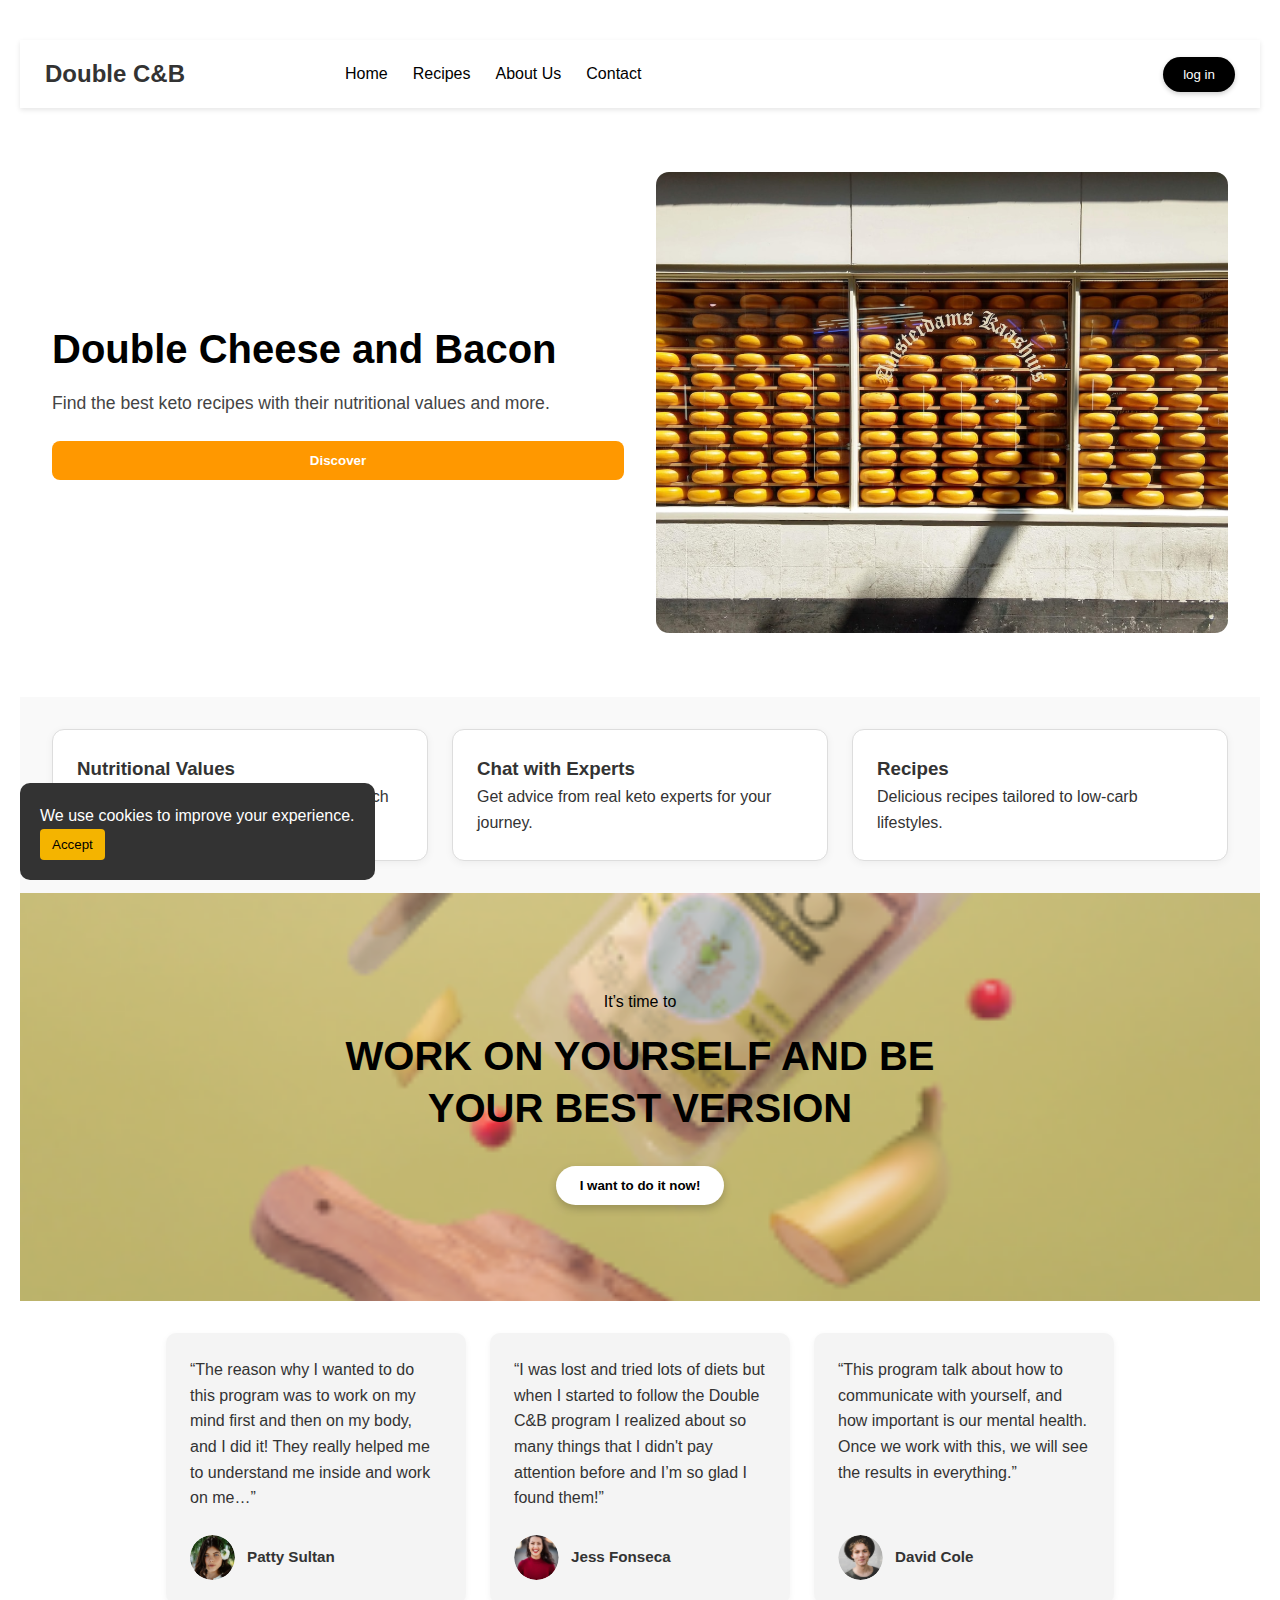
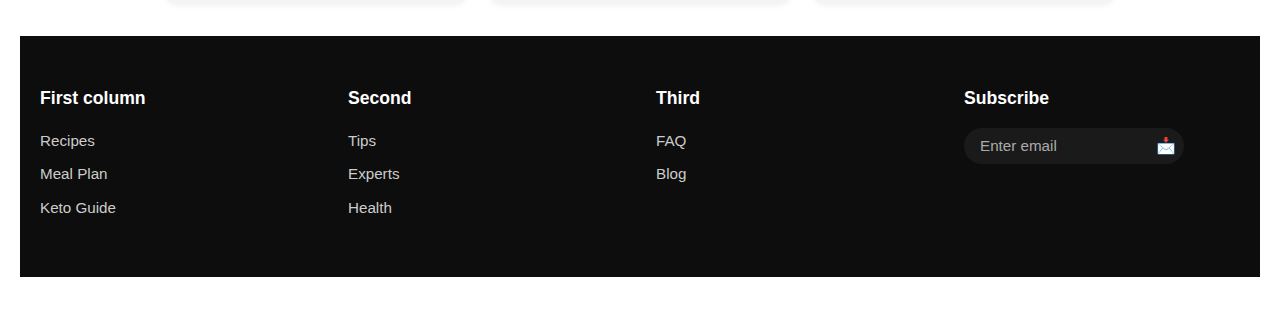
<file: index.html>
<!DOCTYPE html>
<html lang="en">
<head>
  <meta charset="UTF-8" />
  <meta name="viewport" content="width=device-width, initial-scale=1.0"/>
  <title>Double Cheese and Bacon</title>
  <link rel="stylesheet" href="css/style.css" />
  <link href="https://fonts.googleapis.com/css2?family=Roboto:wght@400;700&display=swap" rel="stylesheet">
  <link rel="icon" href="./img/pngimg.com - cheese_PNG25292.png">
</head>
<body>
<header class="header">
  <div class="logo">Double C&B</div>

  <nav class="nav" id="navMenu">
    <ul>
      <li><a href="index.html">Home</a></li>
      <li><a href="recipes.html">Recipes</a></li>
      <li><a href="about.html">About Us</a></li>
      <li><a href="contact.html">Contact</a></li>
    </ul>
  </nav>

  <button class="login-btn"> <a href="login.html">log in</a></button>

  <div class="burger" id="burgerToggle">
    <span></span>
    <span></span>
    <span></span>
  </div>
</header>



  <main>
    <div class="cookie-box" id="cookieBox">
  <p>We use cookies to improve your experience.</p>
  <button id="acceptCookies">Accept</button>
</div>


   <section class="hero">
      <div class="hero-text">
        <h2>Double Cheese and Bacon</h2>
        <p>Find the best keto recipes with their nutritional values and more.</p>
        <button class="primary-btn">Discover</button>
      </div>
      <img src="./img/img.svg" alt="Cheese Stack" class="hero-img" />
    </section>


    <section class="features">
      <div class="feature">
        <h3>Nutritional Values</h3>
        <p>Track and compare nutritional facts for each meal.</p>
      </div>
      <div class="feature">
        <h3>Chat with Experts</h3>
        <p>Get advice from real keto experts for your journey.</p>
      </div>
      <div class="feature">
        <h3>Recipes</h3>
        <p>Delicious recipes tailored to low-carb lifestyles.</p>
      </div>
    </section>

    <section class="motivation-section">
  <div class="motivation-content">
    <p class="small-text">It’s time to</p>
    <h2>WORK ON YOURSELF AND BE<br>YOUR BEST VERSION</h2>
    <button class="motivation-btn">I want to do it now!</button>
  </div>
</section>


    <section class="testimonials">
  <div class="testimonial-card">
    <p>“The reason why I wanted to do this program was to work on my mind first and then on my body, and I did it! They really helped me to understand me inside and work on me…”</p>
    <div class="author">
      <img src="./img/Image (1).svg" alt="Patty Sultan">
      <strong>Patty Sultan</strong>
    </div>
  </div>

  <div class="testimonial-card">
    <p>“I was lost and tried lots of diets but when I started to follow the Double C&B program I realized about so many things that I didn't pay attention before and I’m so glad I found them!”</p>
    <div class="author">
      <img src="./img/Image (2).svg" alt="Jess Fonseca">
      <strong>Jess Fonseca</strong>
    </div>
  </div>

  <div class="testimonial-card">
    <p>“This program talk about how to communicate with yourself, and how important is our mental health. Once we work with this, we will see the results in everything.”</p>
    <div class="author">
      <img src="./img/Image (3).svg" alt="David Cole">
      <strong>David Cole</strong>
    </div>
  </div>
</section>


   
  </main>

  <footer>
    <div class="footer-columns">
      <div>
        <h4>First column</h4>
        <ul>
          <li><a href="#">Recipes</a></li>
          <li><a href="#">Meal Plan</a></li>
          <li><a href="#">Keto Guide</a></li>
        </ul>
      </div>
      <div>
        <h4>Second</h4>
        <ul>
          <li><a href="#">Tips</a></li>
          <li><a href="#">Experts</a></li>
          <li><a href="#">Health</a></li>
        </ul>
      </div>
      <div>
        <h4>Third</h4>
        <ul>
          <li><a href="#">FAQ</a></li>
          <li><a href="#">Blog</a></li>
        </ul>
      </div>
      <div class="subscribe">
        <h4>Subscribe</h4>
        <input type="email" placeholder="Enter email" />
      </div>
    </div>
  </footer>

  <script src="js/script.js"></script>
  <script src="./js/menu.js"></script>
</body>
</html>
</file>
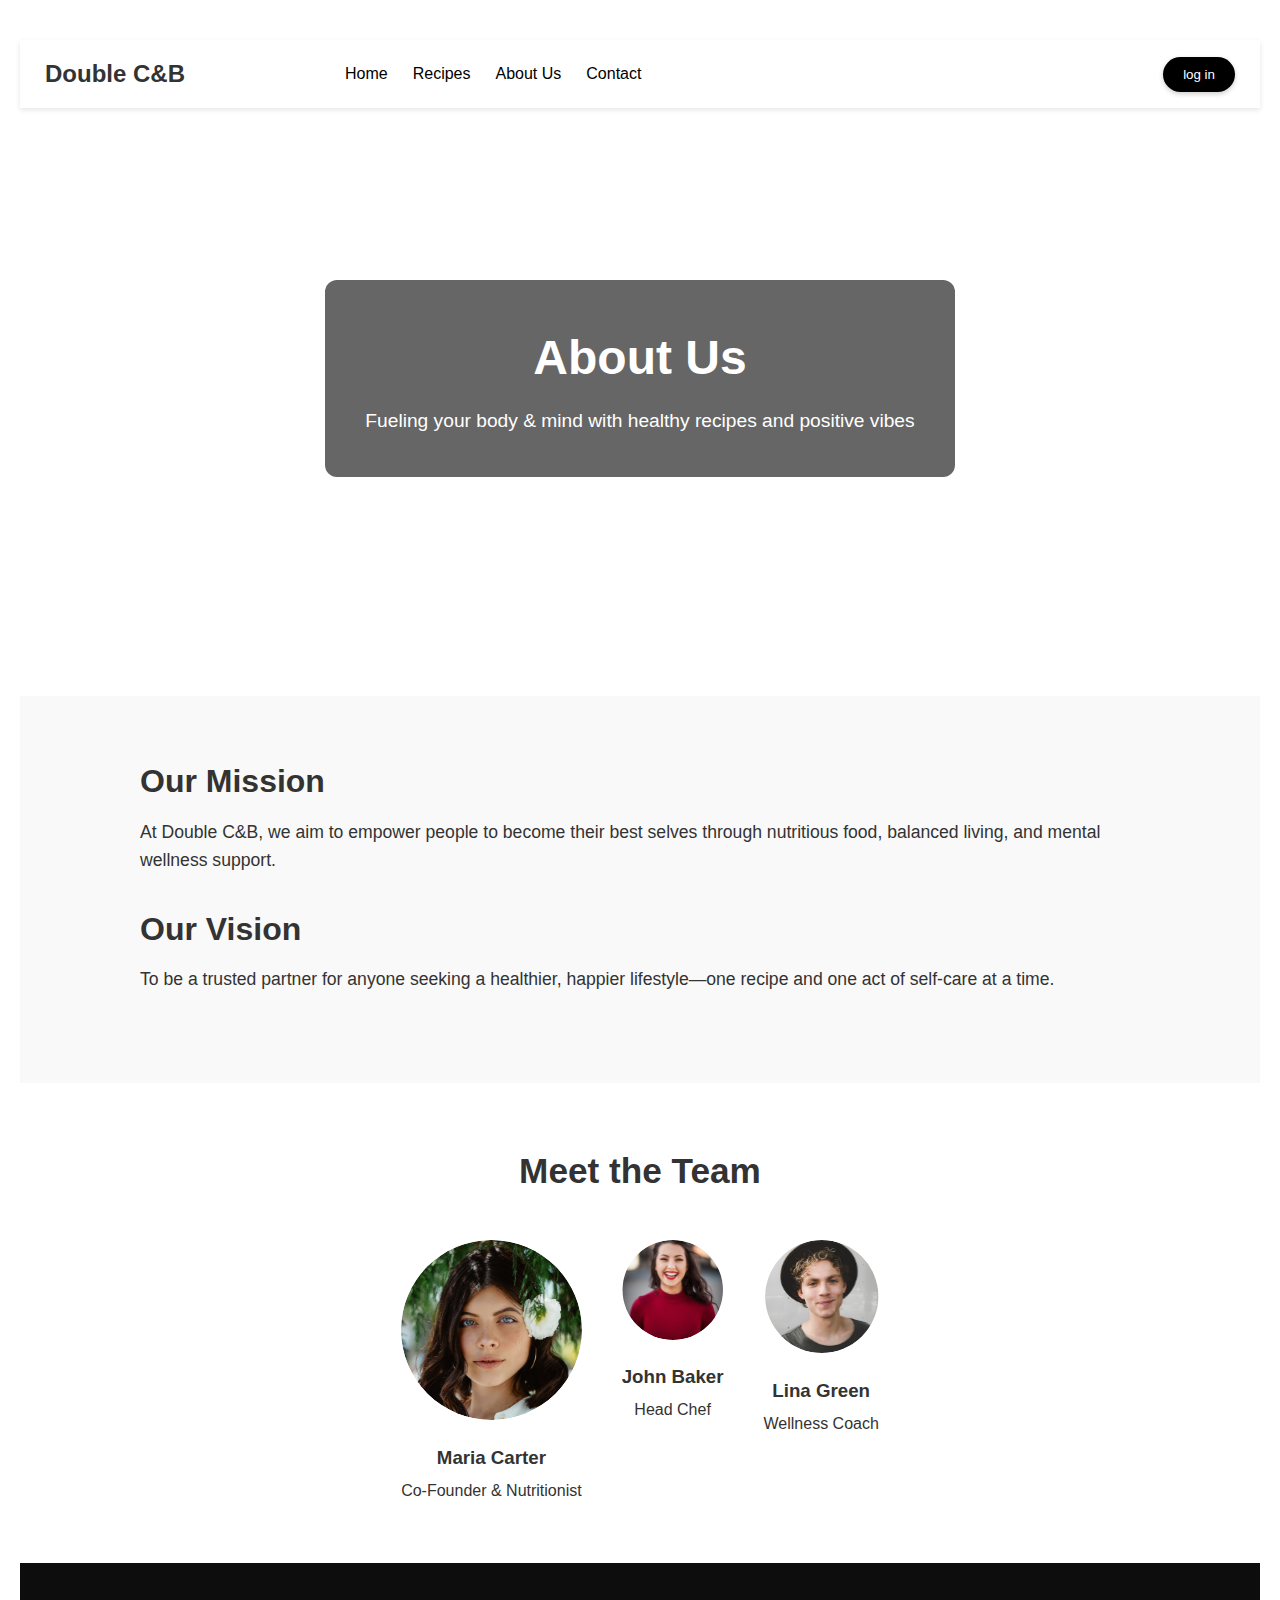
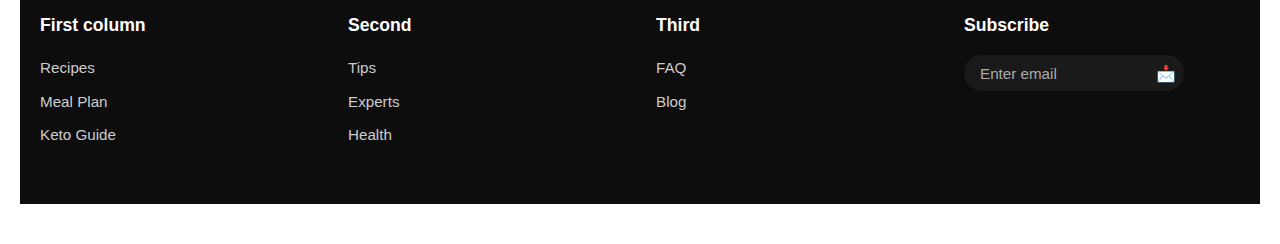
<file: about.html>
<!DOCTYPE html>
<html lang="en">
<head>
  <meta charset="UTF-8" />
  <meta name="viewport" content="width=device-width, initial-scale=1.0"/>
  <title>About Us - Double C&B</title>
  <link rel="stylesheet" href="./css/style.css" />
</head>
<body>
    <header class="header">
  <div class="logo">Double C&B</div>

  <nav class="nav" id="navMenu">
    <ul>
      <li><a href="index.html">Home</a></li>
      <li><a href="recipes.html">Recipes</a></li>
      <li><a href="about.html">About Us</a></li>
      <li><a href="contact.html">Contact</a></li>
    </ul>
  </nav>

  <button class="login-btn"> <a href="login.html">log in</a></button>

  <div class="burger" id="burgerToggle">
    <span></span>
    <span></span>
    <span></span>
  </div>
</header>

  <!-- Hero Section -->
  <section class="about-hero">
    <div class="overlay">
      <h1>About Us</h1>
      <p>Fueling your body & mind with healthy recipes and positive vibes</p>
    </div>
  </section>

  <!-- Mission Section -->
  <section class="about-content">
    <div class="container">
      <h2>Our Mission</h2>
      <p>At Double C&B, we aim to empower people to become their best selves through nutritious food, balanced living, and mental wellness support.</p>

      <h2>Our Vision</h2>
      <p>To be a trusted partner for anyone seeking a healthier, happier lifestyle—one recipe and one act of self-care at a time.</p>
    </div>
  </section>

  <!-- Team Section -->
  <section class="team-section">
    <div class="container">
      <h2>Meet the Team</h2>
      <div class="team-grid">
        <div class="team-member">
          <img src="./img/Image (1).svg" alt="Founder">
          <h3>Maria Carter</h3>
          <p>Co-Founder & Nutritionist</p>
        </div>
        <div class="team-member">
          <img src="./img/Image (2).svg" alt="Chef">
          <h3>John Baker</h3>
          <p>Head Chef</p>
        </div>
        <div class="team-member">
          <img src="./img/Image (3).svg" alt="Coach">
          <h3>Lina Green</h3>
          <p>Wellness Coach</p>
        </div>
      </div>
    </div>
  </section>
  <footer>
    <div class="footer-columns">
      <div>
        <h4>First column</h4>
        <ul>
          <li><a href="#">Recipes</a></li>
          <li><a href="#">Meal Plan</a></li>
          <li><a href="#">Keto Guide</a></li>
        </ul>
      </div>
      <div>
        <h4>Second</h4>
        <ul>
          <li><a href="#">Tips</a></li>
          <li><a href="#">Experts</a></li>
          <li><a href="#">Health</a></li>
        </ul>
      </div>
      <div>
        <h4>Third</h4>
        <ul>
          <li><a href="#">FAQ</a></li>
          <li><a href="#">Blog</a></li>
        </ul>
      </div>
      <div class="subscribe">
        <h4>Subscribe</h4>
        <input type="email" placeholder="Enter email" />
      </div>
    </div>
  </footer>
  <script src="./js/about.js"></script>

</body>
</html>
</file>
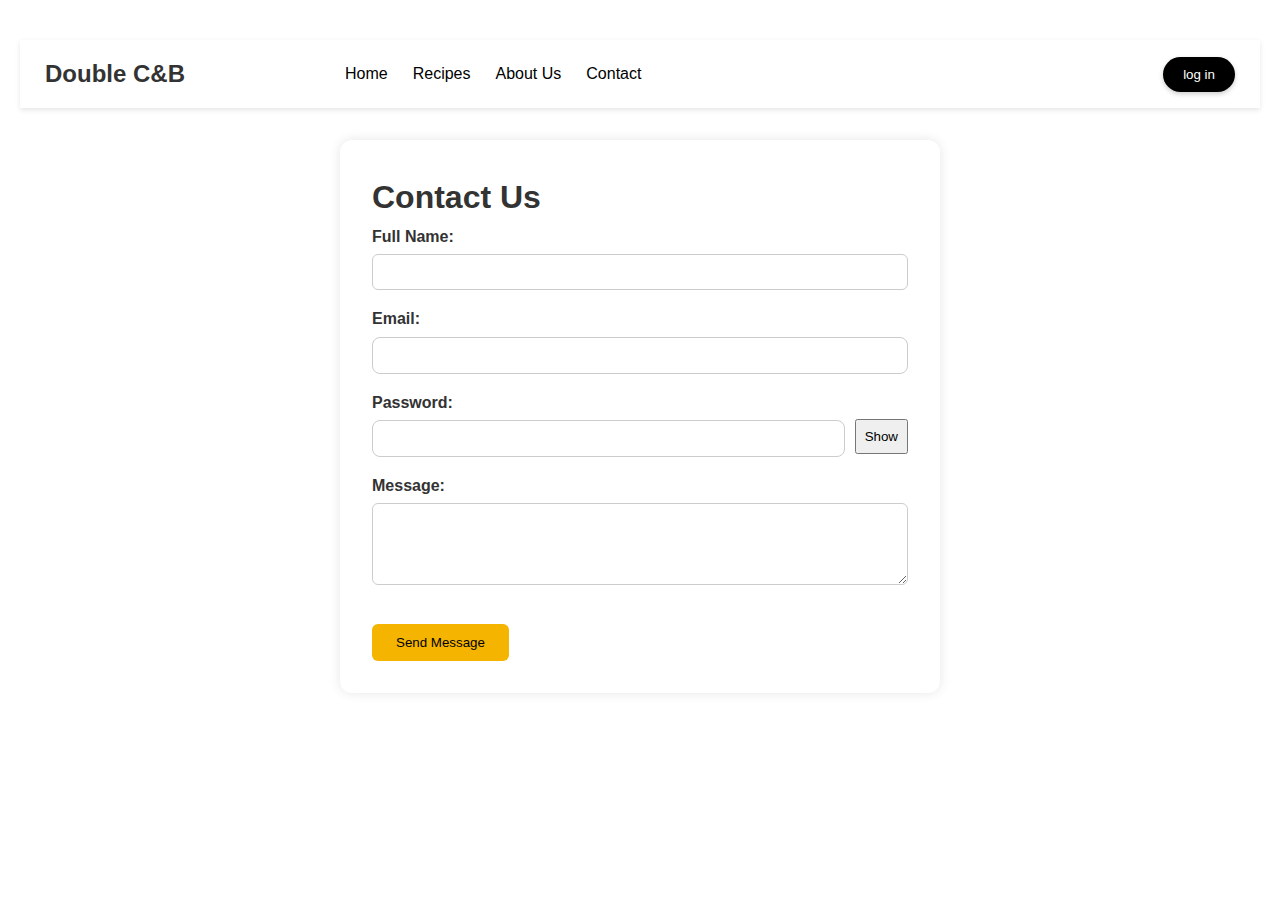
<file: contact.html>
<!DOCTYPE html>
<html lang="en">
<head>
  <meta charset="UTF-8" />
  <meta name="viewport" content="width=device-width, initial-scale=1.0"/>
  <title>Contact | Double C&B</title>
  <link rel="stylesheet" href="css/style.css" />
  <link href="https://fonts.googleapis.com/css2?family=Roboto&display=swap" rel="stylesheet">
</head>
<body>
<header class="header">
  <div class="logo">Double C&B</div>

  <nav class="nav" id="navMenu">
    <ul>
      <li><a href="index.html">Home</a></li>
      <li><a href="recipes.html">Recipes</a></li>
      <li><a href="about.html">About Us</a></li>
      <li><a href="contact.html">Contact</a></li>
    </ul>
  </nav>

  <button class="login-btn"> <a href="login.html">log in</a></button>

  <div class="burger" id="burgerToggle">
    <span></span>
    <span></span>
    <span></span>
  </div>
</header>



  <main class="contact-main">
    <h1>Contact Us</h1>
    <form id="contactForm">
      <label>
        Full Name:
        <input type="text" id="name" required />
      </label>

      <label>
        Email:
        <input type="email" id="email" required />
      </label>

      <label>
        Password:
        <div class="password-wrap">
          <input type="password" id="password" required />
          <button type="button" id="togglePassword">Show</button>
        </div>
      </label>

      <label>
        Message:
        <textarea id="message" rows="4" required></textarea>
      </label>

      <button type="submit">Send Message</button>
    </form>
  </main>

  <!-- Cookies Notification -->
  <div class="cookie-banner" id="cookieBanner">
    This website uses cookies to improve your experience.
    <button id="acceptCookies">Accept</button>
  </div>

  <script src="js/menu.js"></script>
  <script src="js/contact.js"></script>
</body>
</html>
</file>
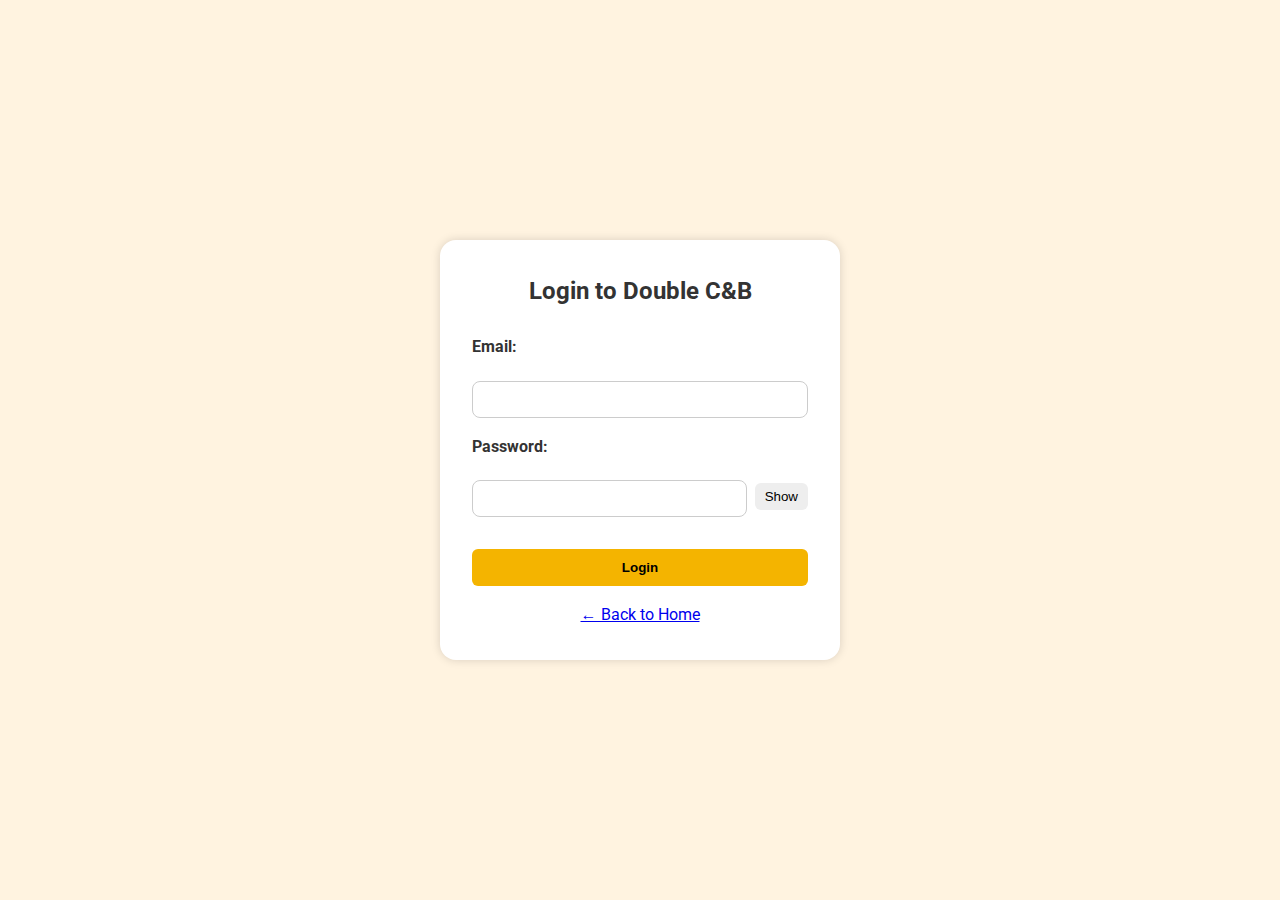
<file: login.html>
<!DOCTYPE html>
<html lang="en">
<head>
  <meta charset="UTF-8" />
  <meta name="viewport" content="width=device-width, initial-scale=1.0"/>
  <title>Login | Double C&B</title>
  <link rel="stylesheet" href="css/style.css" />
  <link href="https://fonts.googleapis.com/css2?family=Roboto&display=swap" rel="stylesheet">
</head>
<body class="login-body">

  <div class="login-container">
    <h2>Login to Double C&B</h2>
    <form id="loginForm" novalidate>
      <div class="form-group">
        <label for="email">Email:</label>
        <input type="email" id="email" name="email" required />
        <small class="error" id="emailError"></small>
      </div>

      <div class="form-group">
        <label for="password">Password:</label>
        <div class="password-wrapper">
          <input type="password" id="password" name="password" required />
          <button type="button" id="togglePassword">Show</button>
        </div>
        <small class="error" id="passwordError"></small>
      </div>

      <button type="submit" class="primary-btn">Login</button>
    </form>
    <p class="back-home"><a href="index.html">← Back to Home</a></p>
  </div>

  <script src="./js/login.js"></script>
</body>
</html>
</file>
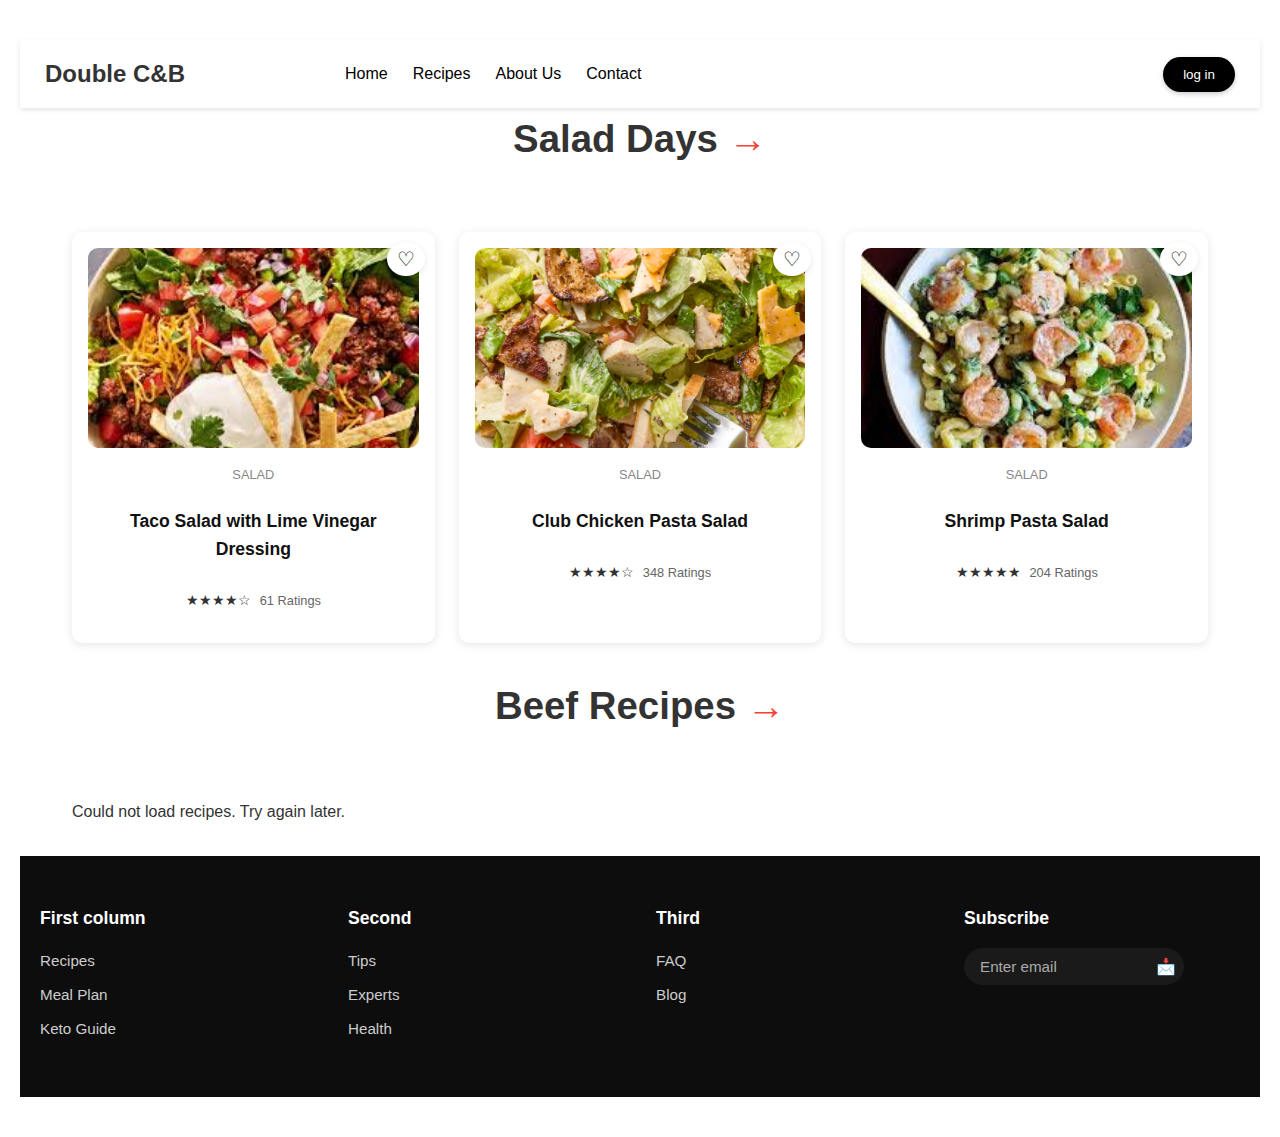
<file: recipes.html>
<!DOCTYPE html>
<html lang="en">
<head>
  <meta charset="UTF-8" />
  <meta name="viewport" content="width=device-width, initial-scale=1.0"/>
  <title>Recipes | Double C&B</title>
  <link rel="stylesheet" href="css/style.css" />
  <link href="https://fonts.googleapis.com/css2?family=Roboto&display=swap" rel="stylesheet">
</head>
<body>
<header class="header">
  <div class="logo">Double C&B</div>

  <nav class="nav" id="navMenu">
    <ul>
      <li><a href="index.html">Home</a></li>
      <li><a href="recipes.html">Recipes</a></li>
      <li><a href="about.html">About Us</a></li>
      <li><a href="contact.html">Contact</a></li>
    </ul>
  </nav>

  <button class="login-btn"> <a href="login.html">log in</a></button>

  <div class="burger" id="burgerToggle">
    <span></span>
    <span></span>
    <span></span>
  </div>
</header>

<body>
    <section class="recipes-section">
    <h2 class="section-title">Salad Days <span>→</span></h2>

    <div class="recipe-grid">

      <!-- Card 1 -->
      <div class="recipe-card">
        <img src="./img/download.jpg" alt="Taco Salad" class="recipe-img" />
        <button class="fav-btn">♡</button>
        <p class="category">SALAD</p>
        <h3 class="title">Taco Salad with Lime Vinegar Dressing</h3>
        <p class="rating">★★★★☆ <span>61 Ratings</span></p>
      </div>

      <!-- Card 2 -->
      <div class="recipe-card">
        <img src="./img/k_Photo_Recipes_2024-05-salad-person-chicken-club-chopped-salad_salad-person-chicken-club-chopped-salad-089.jpg" alt="Club Chicken Pasta Salad" class="recipe-img" />
        <button class="fav-btn">♡</button>
        <p class="category">SALAD</p>
        <h3 class="title">Club Chicken Pasta Salad</h3>
        <p class="rating">★★★★☆ <span>348 Ratings</span></p>
      </div>

      <!-- Card 3 -->
      <div class="recipe-card">
        <img src="./img/images (1).jpg" alt="Shrimp Pasta Salad" class="recipe-img" />
        <button class="fav-btn">♡</button>
        <p class="category">SALAD</p>
        <h3 class="title">Shrimp Pasta Salad</h3>
        <p class="rating">★★★★★ <span>204 Ratings</span></p>
      </div>

    </div>
  </section>
  <section class="recipes-section">
  <h2 class="section-title">Beef Recipes <span>→</span></h2>
  <div id="recipeContainer" class="recipe-grid"></div>
</section>

  <footer>
    <div class="footer-columns">
      <div>
        <h4>First column</h4>
        <ul>
          <li><a href="#">Recipes</a></li>
          <li><a href="#">Meal Plan</a></li>
          <li><a href="#">Keto Guide</a></li>
        </ul>
      </div>
      <div>
        <h4>Second</h4>
        <ul>
          <li><a href="#">Tips</a></li>
          <li><a href="#">Experts</a></li>
          <li><a href="#">Health</a></li>
        </ul>
      </div>
      <div>
        <h4>Third</h4>
        <ul>
          <li><a href="#">FAQ</a></li>
          <li><a href="#">Blog</a></li>
        </ul>
      </div>
      <div class="subscribe">
        <h4>Subscribe</h4>
        <input type="email" placeholder="Enter email" />
      </div>
    </div>
  </footer>
</body>

  <script src="js/recepe.js"></script>
  <script src="js/menu.js"></script>
</body>
</html>
</file>
<file: css/style.css>
/* login body style */
.login-body {
  font-family: 'Roboto', sans-serif;
  background: #fff3e0;
  margin: 0;
  padding: 0;
  display: flex;
  height: 100vh;
  align-items: center;
  justify-content: center;
}

.login-container {
  background: white;
  padding: 2rem;
  border-radius: 16px;
  box-shadow: 0 0 10px rgba(0,0,0,0.15);
  width: 90%;
  max-width: 400px;
}

.login-container h2 {
  text-align: center;
  margin-bottom: 1.5rem;
}

.form-group {
  margin-bottom: 1rem;
}

input[type="email"],
input[type="password"] {
  width: 100%;
  padding: 10px;
  border: 1px solid #ccc;
  border-radius: 8px;
  outline: none;
}

input:focus {
  border-color: #ff9800;
  box-shadow: 0 0 5px rgba(255,152,0,0.5);
}

.password-wrapper {
  display: flex;
  align-items: center;
  gap: 0.5rem;
}

.password-wrapper button {
  padding: 6px 10px;
  border: none;
  background: #eee;
  cursor: pointer;
  border-radius: 6px;
}

.primary-btn {
  width: 100%;
  background: #ff9800;
  color: white;
  border: none;
  padding: 12px;
  border-radius: 8px;
  font-weight: bold;
  cursor: pointer;
  transition: background 0.3s ease;
}

.primary-btn:hover {
  background: #e68900;
}

.error {
  color: red;
  font-size: 0.8rem;
}

.back-home {
  text-align: center;
  margin-top: 1rem;
}

.recipe-page {
  padding: 2rem;
  max-width: 1200px;
  margin: 0 auto;
}

.recipe-intro {
  text-align: center;
  margin-bottom: 2rem;
}

.recipe-grid {
  display: grid;
  gap: 1.5rem;
  grid-template-columns: repeat(auto-fit, minmax(260px, 1fr));
}

.recipe-card {
  background: #fff8e1;
  border-radius: 12px;
  overflow: hidden;
  text-align: center;
  box-shadow: 0 0 10px rgba(0,0,0,0.1);
  transition: transform 0.3s;
}

.recipe-card:hover {
  transform: translateY(-5px);
}

.recipe-card img {
  width: 100%;
  height: 200px;
  object-fit: cover;
}

.recipe-card h3 {
  padding: 1rem;
  font-size: 1.1rem;
}
/* სხვა სტილები დარჩება იგივე */

.mobile-login {
  display: none; /* Hide by default */
}

/* Responsive */
@media (max-width: 768px) {
  .main-nav {
    position: absolute;
    top: 60px;
    left: 0;
    right: 0;
    background: white;
    display: none;
    flex-direction: column;
    align-items: center;
    padding: 20px 0;
    box-shadow: 0 5px 10px rgba(0,0,0,0.1);
    z-index: 100;
  }

  .main-nav ul {
    flex-direction: column;
    gap: 15px;
  }

  .main-nav.show {
    display: flex;
  }

  .login-btn {
    display: none; /* Desktop Login button */
  }

  .burger-menu {
    display: block;
  }

  .mobile-login {
    display: block; /* Show mobile login in menu */
  }

  .nav-container {
    justify-content: space-between;
  }
}


.about-main {
  max-width: 1200px;
  margin: auto;
  padding: 2rem;
}

.about-hero {
  text-align: center;
  margin-bottom: 3rem;
  color: black;
}

.about-content article {
  display: flex;
  align-items: center;
  gap: 2rem;
  margin-bottom: 3rem;
}

.about-content article:nth-child(even) {
  flex-direction: row-reverse;
}

.about-content img {
  max-width: 100%;
  border-radius: 12px;
}

.about-text h2 {
  margin-bottom: 0.5rem;
  font-size: 1.5rem;
}

.about-text p {
  color: #444;
}

@media (max-width: 768px) {
  .about-content article {
    flex-direction: column !important;
  }
}

.contact-main {
  max-width: 600px;
  margin: 2rem auto;
  padding: 2rem;
  background: #fff;
  border-radius: 12px;
  box-shadow: 0 0 12px rgba(0,0,0,0.1);
}

form label {
  display: block;
  margin-bottom: 1rem;
  font-weight: bold;
}

form input, form textarea {
  width: 100%;
  padding: 0.6rem;
  margin-top: 0.3rem;
  border: 1px solid #ccc;
  border-radius: 6px;
}

form button[type="submit"] {
  background-color: #f4b400;
  color: #000;
  padding: 0.7rem 1.5rem;
  border: none;
  border-radius: 6px;
  cursor: pointer;
  margin-top: 1rem;
  transition: background 0.3s ease;
}

form button[type="submit"]:hover {
  background-color: #dba700;
}

.password-wrap {
  display: flex;
  gap: 10px;
  align-items: center;
}

.password-wrap button {
  padding: 0.5rem;
  cursor: pointer;
}

/* Cookie Banner */
.cookie-banner {
  position: fixed;
  bottom: 0;
  width: 100%;
  background-color: #222;
  color: #fff;
  padding: 1rem;
  text-align: center;
  display: none;
  z-index: 1000;
}

.cookie-banner button {
  margin-left: 1rem;
  background-color: #f4b400;
  color: #000;
  padding: 0.5rem 1rem;
  border: none;
  border-radius: 4px;
  cursor: pointer;
}

/* Scroll to Top */
.scroll-top {
  position: fixed;
  bottom: 30px;
  right: 30px;
  padding: 10px 15px;
  background-color: #f4b400;
  color: #000;
  border: none;
  border-radius: 50%;
  font-size: 20px;
  cursor: pointer;
  display: none;
  z-index: 999;
  box-shadow: 0 0 10px rgba(0,0,0,0.2);
}

/* Header Shrink */
.site-header.scrolled {
  background-color: #fff;
  box-shadow: 0 2px 5px rgba(0,0,0,0.1);
  transition: 0.3s ease;
}

/* Scroll Reveal */
.animate {
  opacity: 0;
  transform: translateY(30px);
  transition: all 0.6s ease;
}

.animate.show {
  opacity: 1;
  transform: translateY(0);
}

.recipes-container {
  max-width: 1000px;
  margin: 2rem auto;
  padding: 1rem;
}

.recipe-list {
  display: grid;
  grid-template-columns: repeat(auto-fit, minmax(250px, 1fr));
  gap: 1.5rem;
}

.recipe-card {
  background-color: #fff8dc;
  padding: 1rem;
  border-radius: 10px;
  box-shadow: 0 0 8px rgba(0,0,0,0.1);
  transition: transform 0.3s ease;
}

.recipe-card:hover {
  transform: translateY(-5px);
}



/* Cookie Notification */
.cookie-box {
  position: fixed;
  bottom: 20px;
  left: 20px;
  background: #333;
  color: white;
  padding: 20px;
  border-radius: 10px;
  display: flex;
  gap: 15px;
  align-items: center;
  z-index: 999;
}

.cookie-box button {
  background: #f4b400;
  border: none;
  padding: 8px 12px;
  color: #000;
  cursor: pointer;
  border-radius: 4px;
}


* {
  margin: 0;
  padding: 0;
  box-sizing: border-box;
}


/* ===== General Reset ===== */
* {
  box-sizing: border-box;
  margin: 0;
  padding: 0;
}

/* ===== Responsive Layout ===== */
.nav-container {
  display: flex;
  justify-content: space-between;
  align-items: center;
  padding: 1rem;
  flex-wrap: wrap;
}

.main-nav ul {
  display: flex;
  gap: 1.5rem;
  list-style: none;
}

.login-btn {
  margin-left: auto;
  padding: 0.5rem 1.2rem;
  border: none;
  border-radius: 9999px;
  background-color: black;
  color: white;
  font-weight: bold;
  box-shadow: 0 2px 5px rgba(0,0,0,0.2);
}

.burger-menu {
  display: none;
  width: 32px;
  height: 32px;
  cursor: pointer;
}

/* ===== Responsive Hero Section ===== */
.hero {
  display: flex;
  justify-content: space-between;
  align-items: center;
  gap: 2rem;
  padding: 2rem;
  flex-wrap: wrap;
   padding: 4rem 2rem;
  background-color: #fff;
}

.hero-text {
  flex: 1;
  color: #000;
}
.hero-text h2 {
  font-size: 2.5rem;
  font-weight: 800;
  line-height: 1.2;
  margin-bottom: 1rem;
}
.hero-text p {
  font-size: 1.1rem;
  color: #444;
  margin-bottom: 1.5rem;
}


.hero-img {
  flex: 1;
  max-width: 100%;
}


.features {
  display: flex;
  justify-content: space-between;
  gap: 1.5rem;
  padding: 2rem;
  flex-wrap: wrap;
  background-color: #f9f9f9; /* ღია ფონისთვის */
}

.feature {
  flex: 1;
  min-width: 250px;
  background-color: #ffffff;
  border: 1px solid #ddd;
  border-radius: 12px;
  padding: 1.5rem;
  box-shadow: 0 2px 8px rgba(0, 0, 0, 0.05);
  transition: transform 0.3s ease;
}

.feature:hover {
  transform: translateY(-5px);
}
/* ===== Mental Health Section ===== */
.mental-health {
  font-family: 'Raleway', sans-serif;
  font-weight: 600;
  background-color: #000; /* შავი ფონი */
  color: #000; /* თეთრი ტექსტი, რომ ჩანს შავ ფონზე */
  display: flex;
  flex-wrap: wrap;
  align-items: center;
  justify-content: center;
  padding: 2rem;
  gap: 2rem;
}
.mental-health img {
  max-width: 100%;
  height: auto;
  flex: 1 1 300px;
}

.mental-health .text {
  flex: 1 1 300px;
 
  text-align: center;
}


/* ===== Mobile Styles (max-width: 768px) ===== */
@media (max-width: 768px) {
  .main-nav ul {
    display: none;
    flex-direction: column;
    background-color: #fff;
    position: absolute;
    top: 70px;
    left: 0;
    width: 100%;
    padding: 1rem;
    box-shadow: 0 2px 8px rgba(0,0,0,0.2);
  }

  .main-nav ul.active {
    display: flex;
  }

  .login-btn {
    display: none;
  }

  .burger-menu {
    display: block;
  }

  .nav-container {
    position: relative;
  }

  .hero {
    flex-direction: column;
    text-align: center;
  }

  .features {
    flex-direction: column;
    align-items: center;
  }

  .mental-health {
    flex-direction: column;
    text-align: center;
    text-align: center;
  }

  .mental-health img {
    order: -1;
  
  }
}



.testimonials {
  display: flex;
  gap: 1.5rem;
  justify-content: center;
  flex-wrap: wrap;
  padding: 2rem 1rem;
  background-color: #fff;
}

.testimonial-card {
  background-color: #f4f4f4;
  padding: 1.5rem;
  border-radius: 10px;
  max-width: 300px;
  flex: 1;
  display: flex;
  flex-direction: column;
  justify-content: space-between;
  box-shadow: 0 2px 6px rgba(0,0,0,0.05);
}

.testimonial-card p {
  font-size: 1rem;
  line-height: 1.6;
  margin-bottom: 1.5rem;
}

.author {
  display: flex;
  align-items: center;
  gap: 0.75rem;
}

.author img {
  width: 45px;
  height: 45px;
  border-radius: 50%;
  object-fit: cover;
}

.author strong {
  font-size: 0.95rem;
  font-weight: 700;
}

/* Responsive for screens <= 480px */
@media (max-width: 480px) {
  .testimonials {
    flex-direction: column;
    align-items: center;
  }

  .testimonial-card {
    max-width: 90%;
  }
}


footer {
  background-color: #0d0d0d;
  color: #fff;
  padding: 3rem 1rem;
}

.footer-columns {
  display: flex;
  flex-wrap: wrap;
  justify-content: space-between;
  max-width: 1200px;
  margin: 0 auto;
  gap: 2rem;
}

.footer-columns > div {
  flex: 1 1 200px;
}

.footer-columns h4 {
  font-size: 1.1rem;
  margin-bottom: 1rem;
  font-weight: 600;
}

.footer-columns ul {
  list-style: none;
  padding: 0;
}

.footer-columns ul li {
  margin-bottom: 0.5rem;
}

.footer-columns ul li a {
  color: #ccc;
  text-decoration: none;
  font-size: 0.95rem;
}

.footer-columns ul li a:hover {
  color: #fff;
}

.subscribe input[type="email"] {
  padding: 0.6rem 1rem;
  border-radius: 20px;
  border: none;
  width: 100%;
  max-width: 220px;
  background-color: #1a1a1a;
  color: #fff;
  font-size: 0.95rem;
}

.subscribe input::placeholder {
  color: #aaa;
}

.subscribe::after {
  content: "📩";
  position: relative;
  left: -2rem;
  top: 0;
}

/* Responsive adjustments */
@media (max-width: 600px) {
  .footer-columns {
    flex-direction: column;
    align-items: flex-start;
  }
}


.motivation-section {
  background: url('/img/Screenshot\ 2025-07-08\ 213633.png') no-repeat center center/cover; /* ჩასვი შენი სურათის გზა */
  background-color: #fde047; /* ყვითელი fallback */
  text-align: center;
  color: #000;
  padding: 6rem 2rem;
  position: relative;
}

.motivation-content {
  max-width: 800px;
  margin: 0 auto;
  z-index: 2;
  position: relative;
}

.motivation-section::before {
  content: "";
  position: absolute;
  inset: 0;
  background: rgba(255, 255, 255, 0.2); /* ოდნავ თეთრი გადაფარვა უკეთესი კონტრასტისთვის */
  z-index: 1;
}

.small-text {
  font-size: 1rem;
  margin-bottom: 1rem;
}

.motivation-content h2 {
  font-size: 2.5rem;
  font-weight: 800;
  line-height: 1.3;
  margin-bottom: 2rem;
}

.motivation-btn {
  background-color: white;
  color: #000;
  padding: 0.75rem 1.5rem;
  border: none;
  border-radius: 9999px;
  font-weight: 600;
  cursor: pointer;
  box-shadow: 0 4px 8px rgba(0,0,0,0.2);
  transition: all 0.3s ease;
}

.motivation-btn:hover {
  background-color: #fefce8;
}
@media (max-width: 480px) {
  .motivation-content h2 {
    font-size: 1.8rem;
  }

  .motivation-btn {
    font-size: 0.9rem;
  }
}



* {
  box-sizing: border-box;
  margin: 0;
  padding: 0;
}

body {
  font-family: 'Inter', sans-serif;
  background-color: #fff;
  color: #222;
  padding: 40px 20px;
}

.recipes-section {
  max-width: 1200px;
  margin: 0 auto;
}

.section-title {
  font-size: 2.4rem;
  font-weight: 700;
  text-align: center;
  margin-bottom: 30px;
}

.section-title span {
  color: #f44336;
}

.recipe-grid {
  display: grid;
  grid-template-columns: repeat(auto-fit, minmax(280px, 1fr));
  gap: 30px;
}

.recipe-card {
  position: relative;
  background: #fff;
  border-radius: 10px;
  overflow: hidden;
  transition: transform 0.3s ease;
}

.recipe-card:hover {
  transform: scale(1.02);
}

.recipe-img {
  width: 100%;
  height: 200px;
  object-fit: cover;
}

.fav-btn {
  position: absolute;
  top: 10px;
  right: 10px;
  background: #fff;
  border: none;
  font-size: 20px;
  border-radius: 50%;
  padding: 5px 10px;
  cursor: pointer;
  box-shadow: 0 2px 6px rgba(0,0,0,0.1);
}

.category {
  font-size: 0.8rem;
  color: #888;
  margin: 10px 15px 5px;
  text-transform: uppercase;
}

.title {
  font-size: 1.1rem;
  font-weight: 600;
  margin: 0 15px 10px;
  color: #111;
}

.rating {
  margin: 0 15px 15px;
  font-size: 0.9rem;
  color: #333;
}

.rating span {
  color: #666;
  font-size: 0.8rem;
  margin-left: 5px;
}



/* Base styles */
* {
  box-sizing: border-box;
  margin: 0;
  padding: 0;
}

body {
  font-family: sans-serif;
}

.header {
  display: flex;
  justify-content: space-between;
  align-items: center;
  padding: 15px 25px;
  background-color: #fff;
  box-shadow: 0 2px 5px rgba(0,0,0,0.1);
  position: relative;
  z-index: 100;
}

.logo {
  font-size: 1.5rem;
  font-weight: bold;
}

.nav ul {
  display: flex;
  align-items: center;
  text-align: center;
  gap: 25px;
  list-style: none;
  margin-left: 20px;
  padding-left: 140px;
}

.nav ul li a {
  text-decoration: none;
  color: #000;
  font-weight: 500;
}

.login-btn {
  background: black;
  color: whitesmoke;
  padding: 10px 20px;
  border-radius: 30px;
  border: none;
  font-weight: bolder;
  cursor: pointer;
}
.login-btn a{
  text-decoration: none;
  color: white;
  font-weight: 900;
  font-weight: 500;
}
/* Burger */
.burger {
  display: none;
  flex-direction: column;
  gap: 5px;
  cursor: pointer;
}

.burger span {
  width: 25px;
  height: 3px;
  background: #000;
  border-radius: 2px;
}

/* Responsive */
@media (max-width: 768px) {
  .nav {
    position: absolute;
    top: 100%;
    left: 0;
    right: 0;
    background: #fff;
    display: none;
    flex-direction: column;
    align-items: center;
    box-shadow: 0 2px 5px rgba(0,0,0,0.1);
  }

  .nav ul {
    flex-direction: column;
    gap: 15px;
    padding: 20px 0;
  }

  .burger {
    display: flex;
  }

  .nav.show {
    display: flex;
  }
}




* {
  box-sizing: border-box;
  margin: 0;
  padding: 0;
}

body {
  font-family: 'Segoe UI', sans-serif;
  line-height: 1.6;
  color: #333;
}

/* Hero Banner */
.about-hero {
  background-image: url('https://images.unsplash.com/photo-1572449043416-55f4685c9bbd');
  background-size: cover;
  background-position: center;
  height: 60vh;
  position: relative;
  display: flex;
  align-items: center;
  justify-content: center;
}

.about-hero .overlay {
  background-color: rgba(0, 0, 0, 0.6);
  padding: 40px;
  text-align: center;
  color: white;
  border-radius: 12px;
}

.about-hero h1 {
  font-size: 3rem;
  margin-bottom: 10px;
}

.about-hero p {
  font-size: 1.2rem;
}

/* Content Section */
.about-content {
  padding: 60px 20px;
  background: #f9f9f9;
}

.container {
  max-width: 1000px;
  margin: auto;
}

.about-content h2 {
  font-size: 2rem;
  margin-bottom: 10px;
}

.about-content p {
  margin-bottom: 30px;
  font-size: 1.1rem;
}

/* Team Section */
.team-section {
  padding: 60px 20px;
  background: #fff;
}

.team-section h2 {
  text-align: center;
  margin-bottom: 40px;
  font-size: 2.2rem;
}

.team-grid {
  display: flex;
  justify-content: center;
  gap: 40px;
  flex-wrap: wrap;
}

.team-member {
  text-align: center;
  max-width: 220px;
}

.team-member img {
  width: 100%;
  border-radius: 50%;
  margin-bottom: 15px;
}

.team-member h3 {
  margin-bottom: 5px;
}

@media (max-width: 1024px) {
  .about-hero h1 {
    font-size: 2rem;
  }

  .team-grid {
    flex-direction: column;
    align-items: center;
  }
}


@media (max-width: 320px) {
  .recipe-grid {
    display: flex;
    flex-direction: column;
    gap: 16px;
    padding: 0 10px;
  }

  .recipe-card {
    position: relative;
    border: none;
    box-shadow: none;
    padding: 0;
  }

  .recipe-img {
    width: 100%;
    height: auto;
    display: block;
    border-radius: 8px;
  }

  .recipe-card .fav-btn,
  .recipe-card .category,
  .recipe-card .title,
  .recipe-card .rating {
    display: none;
  }

  .section-title {
    font-size: 1.2rem;
    text-align: center;
    margin: 20px 0;
  }
}


.recipe-grid {
  display: grid;
  grid-template-columns: repeat(auto-fit, minmax(250px, 1fr));
  gap: 1.5rem;
  padding: 2rem;
}

.recipe-card {
  background: #fff;
  border-radius: 10px;
  padding: 1rem;
  box-shadow: 0 2px 10px rgba(0,0,0,0.1);
  text-align: center;
}

.recipe-card img {
  width: 100%;
  border-radius: 10px;
}
</file>
